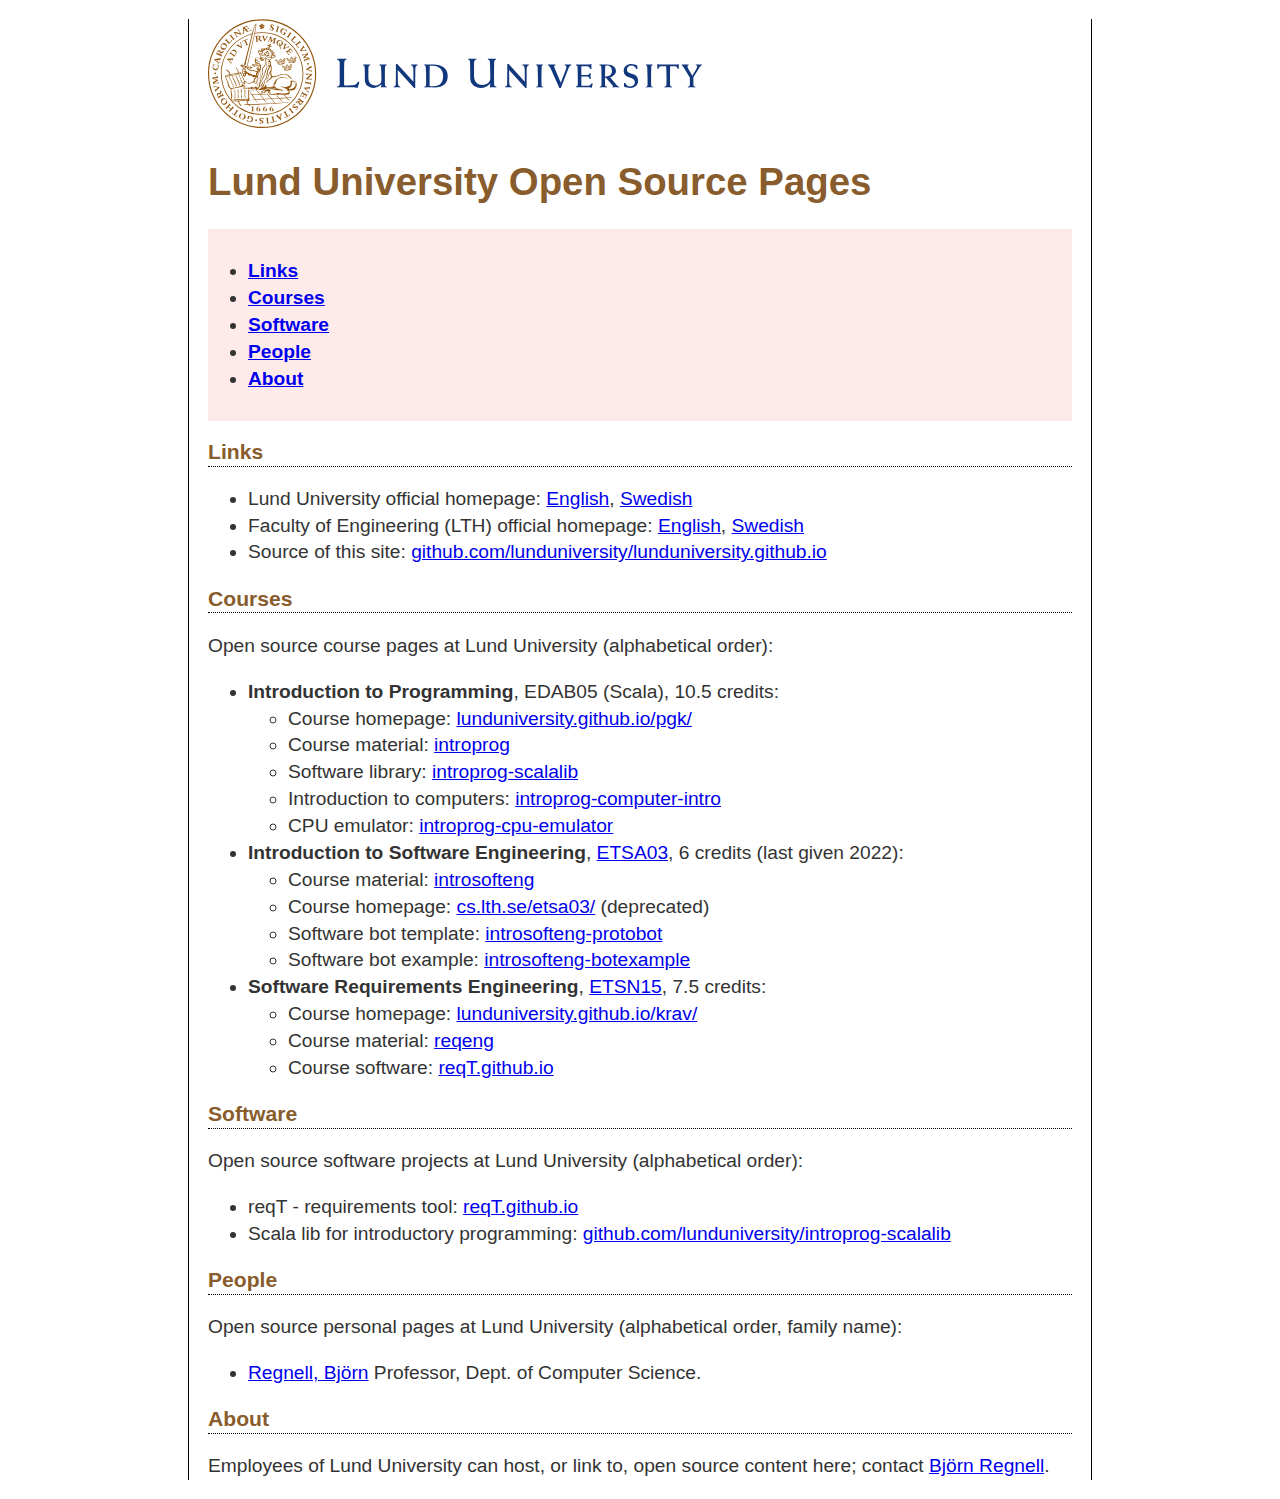
<file: index.html>
<!DOCTYPE html>
<html xmlns="http://www.w3.org/1999/xhtml" lang="" xml:lang="">
<head>
  <meta charset="utf-8" />
  <meta name="generator" content="pandoc" />
  <meta name="viewport" content="width=device-width, initial-scale=1.0, user-scalable=yes" />
  <title>Lund University Open Source Pages</title>
  <style>
    code{white-space: pre-wrap;}
    span.smallcaps{font-variant: small-caps;}
    div.columns{display: flex; gap: min(4vw, 1.5em);}
    div.column{flex: auto; overflow-x: auto;}
    div.hanging-indent{margin-left: 1.5em; text-indent: -1.5em;}
    /* The extra [class] is a hack that increases specificity enough to
       override a similar rule in reveal.js */
    ul.task-list[class]{list-style: none;}
    ul.task-list li input[type="checkbox"] {
      font-size: inherit;
      width: 0.8em;
      margin: 0 0.8em 0.2em -1.6em;
      vertical-align: middle;
    }
    .display.math{display: block; text-align: center; margin: 0.5rem auto;}
  </style>
  <link rel="stylesheet" href="pandoc.css" />
</head>
<body>
<p><a href="https://lunduniversity.github.io/"><img src="https://lunduniversity.github.io/img/logo.svg" alt="Lund University Logo"></a></p>
<header id="title-block-header">
<h1 class="title">Lund University Open Source Pages</h1>
</header>
<nav id="TOC" role="doc-toc">
<ul>
<li><a href="#links" id="toc-links">Links</a></li>
<li><a href="#courses" id="toc-courses">Courses</a></li>
<li><a href="#software" id="toc-software">Software</a></li>
<li><a href="#people" id="toc-people">People</a></li>
<li><a href="#about" id="toc-about">About</a></li>
</ul>
</nav>
<h2 id="links">Links</h2>
<ul>
<li>Lund University official homepage: <a
href="https://www.lunduniversity.lu.se/">English</a>, <a
href="https://www.lu.se/">Swedish</a></li>
<li>Faculty of Engineering (LTH) official homepage: <a
href="https://www.lth.se/english/">English</a>, <a
href="https://www.lth.se/">Swedish</a></li>
<li>Source of this site: <a
href="https://github.com/lunduniversity/lunduniversity.github.io">github.com/lunduniversity/lunduniversity.github.io</a></li>
</ul>
<h2 id="courses">Courses</h2>
<p>Open source course pages at Lund University (alphabetical order):</p>
<ul>
<li><strong>Introduction to Programming</strong>, EDAB05 (Scala), 10.5
credits:
<ul>
<li>Course homepage: <a
href="pgk">lunduniversity.github.io/pgk/</a></li>
<li>Course material: <a
href="https://github.com/lunduniversity/introprog">introprog</a></li>
<li>Software library: <a
href="https://github.com/lunduniversity/introprog-scalalib">introprog-scalalib</a></li>
<li>Introduction to computers: <a
href="https://github.com/lunduniversity/introprog-computer-intro">introprog-computer-intro</a></li>
<li>CPU emulator: <a
href="https://github.com/lunduniversity/introprog-cpu-emulator">introprog-cpu-emulator</a></li>
</ul></li>
<li><strong>Introduction to Software Engineering</strong>, <a
href="https://kurser.lth.se/kursplaner/20_21/ETSA03.html">ETSA03</a>, 6
credits (last given 2022):
<ul>
<li>Course material: <a
href="https://github.com/lunduniversity/introsofteng">introsofteng</a></li>
<li>Course homepage: <a
href="https://cs.lth.se/etsa03/">cs.lth.se/etsa03/</a> (deprecated)</li>
<li>Software bot template: <a
href="https://github.com/lunduniversity/introsofteng-protobot">introsofteng-protobot</a></li>
<li>Software bot example: <a
href="https://github.com/lunduniversity/introsofteng-botexample">introsofteng-botexample</a></li>
</ul></li>
<li><strong>Software Requirements Engineering</strong>, <a
href="https://kurser.lth.se/kursplaner/senaste/ETSN15.html">ETSN15</a>,
7.5 credits:
<ul>
<li>Course homepage: <a
href="krav">lunduniversity.github.io/krav/</a></li>
<li>Course material: <a
href="https://github.com/lunduniversity/reqeng">reqeng</a></li>
<li>Course software: <a
href="https://reqt.github.io/">reqT.github.io</a></li>
</ul></li>
</ul>
<h2 id="software">Software</h2>
<p>Open source software projects at Lund University (alphabetical
order):</p>
<ul>
<li>reqT - requirements tool: <a
href="https://reqt.github.io/">reqT.github.io</a></li>
<li>Scala lib for introductory programming: <a
href="https://github.com/lunduniversity/introprog-scalalib">github.com/lunduniversity/introprog-scalalib</a></li>
</ul>
<h2 id="people">People</h2>
<p>Open source personal pages at Lund University (alphabetical order,
family name):</p>
<ul>
<li><a href="https://cs.lth.se/bjorn-regnell/">Regnell, Björn</a>
Professor, Dept. of Computer Science.</li>
</ul>
<h2 id="about">About</h2>
<p>Employees of Lund University can host, or link to, open source
content here; contact <a href="https://cs.lth.se/bjorn-regnell/">Björn
Regnell</a>.</p>
</body>
</html>
</file>
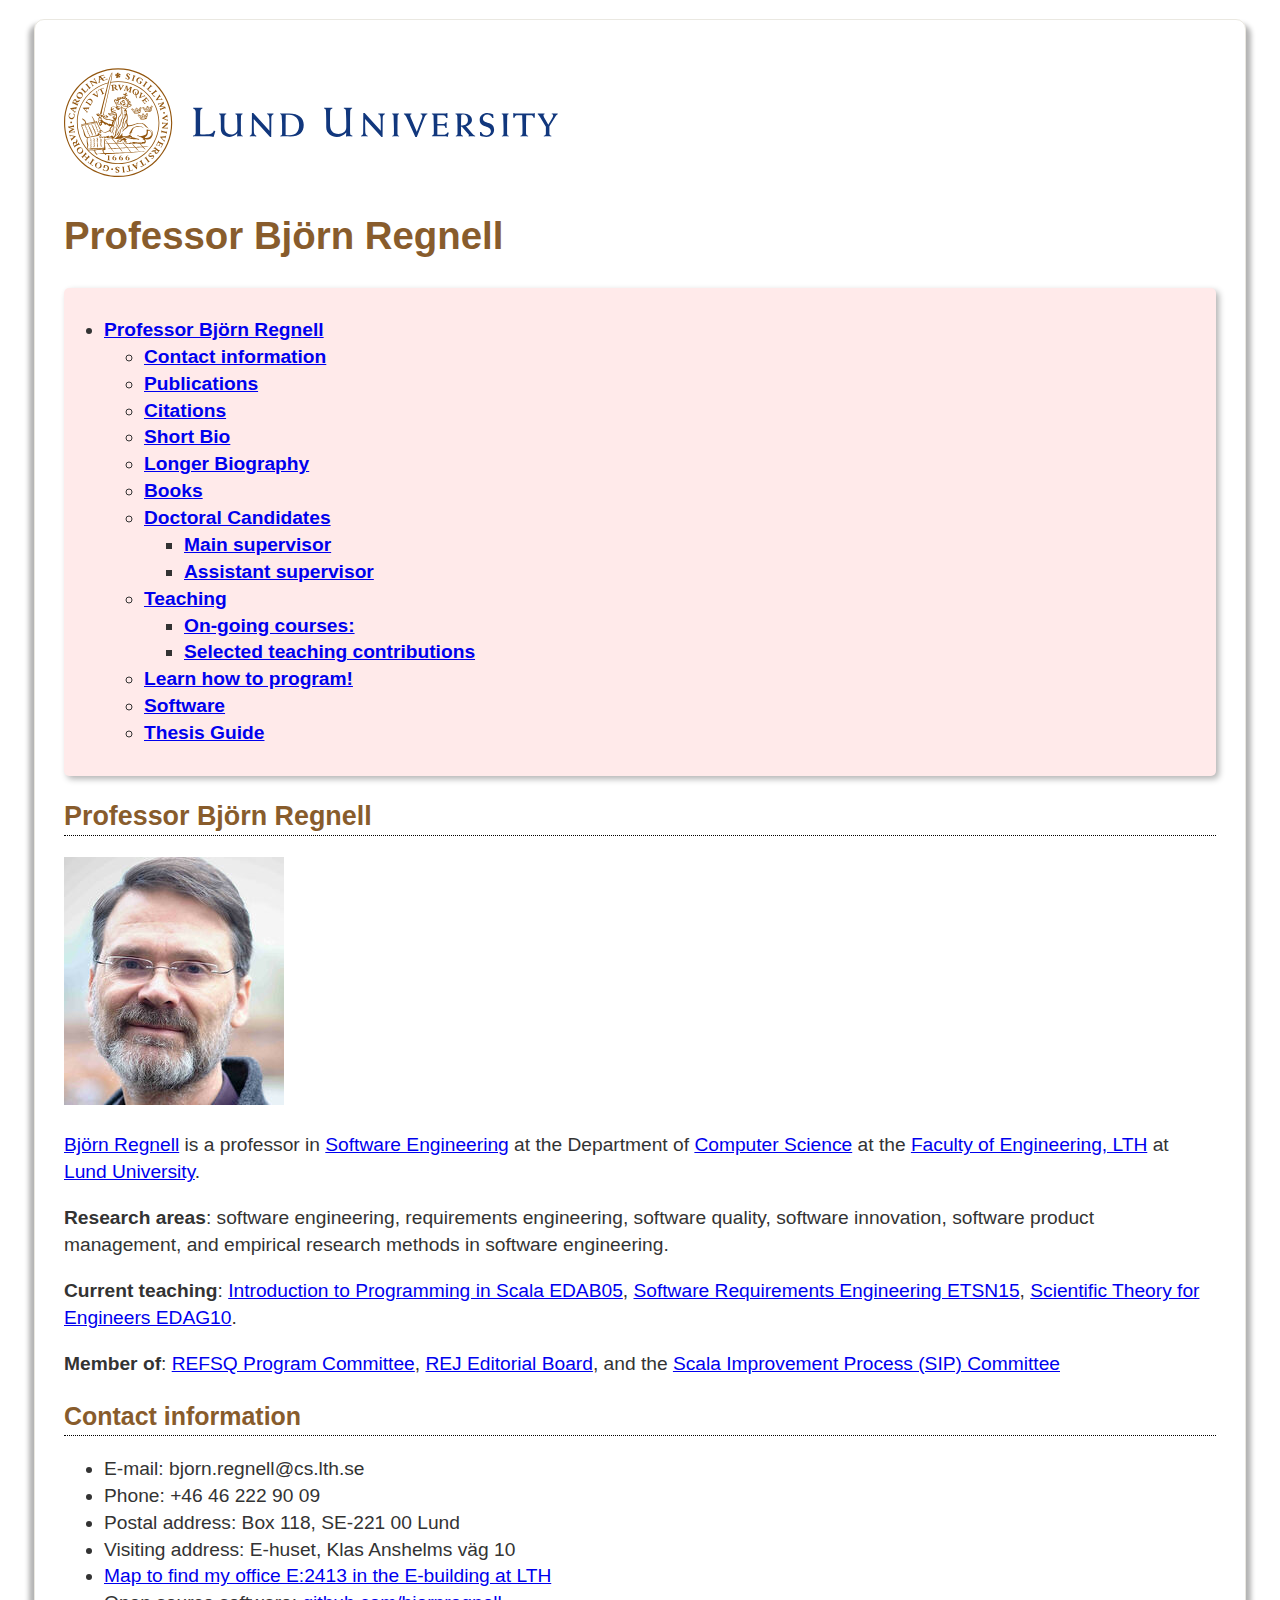
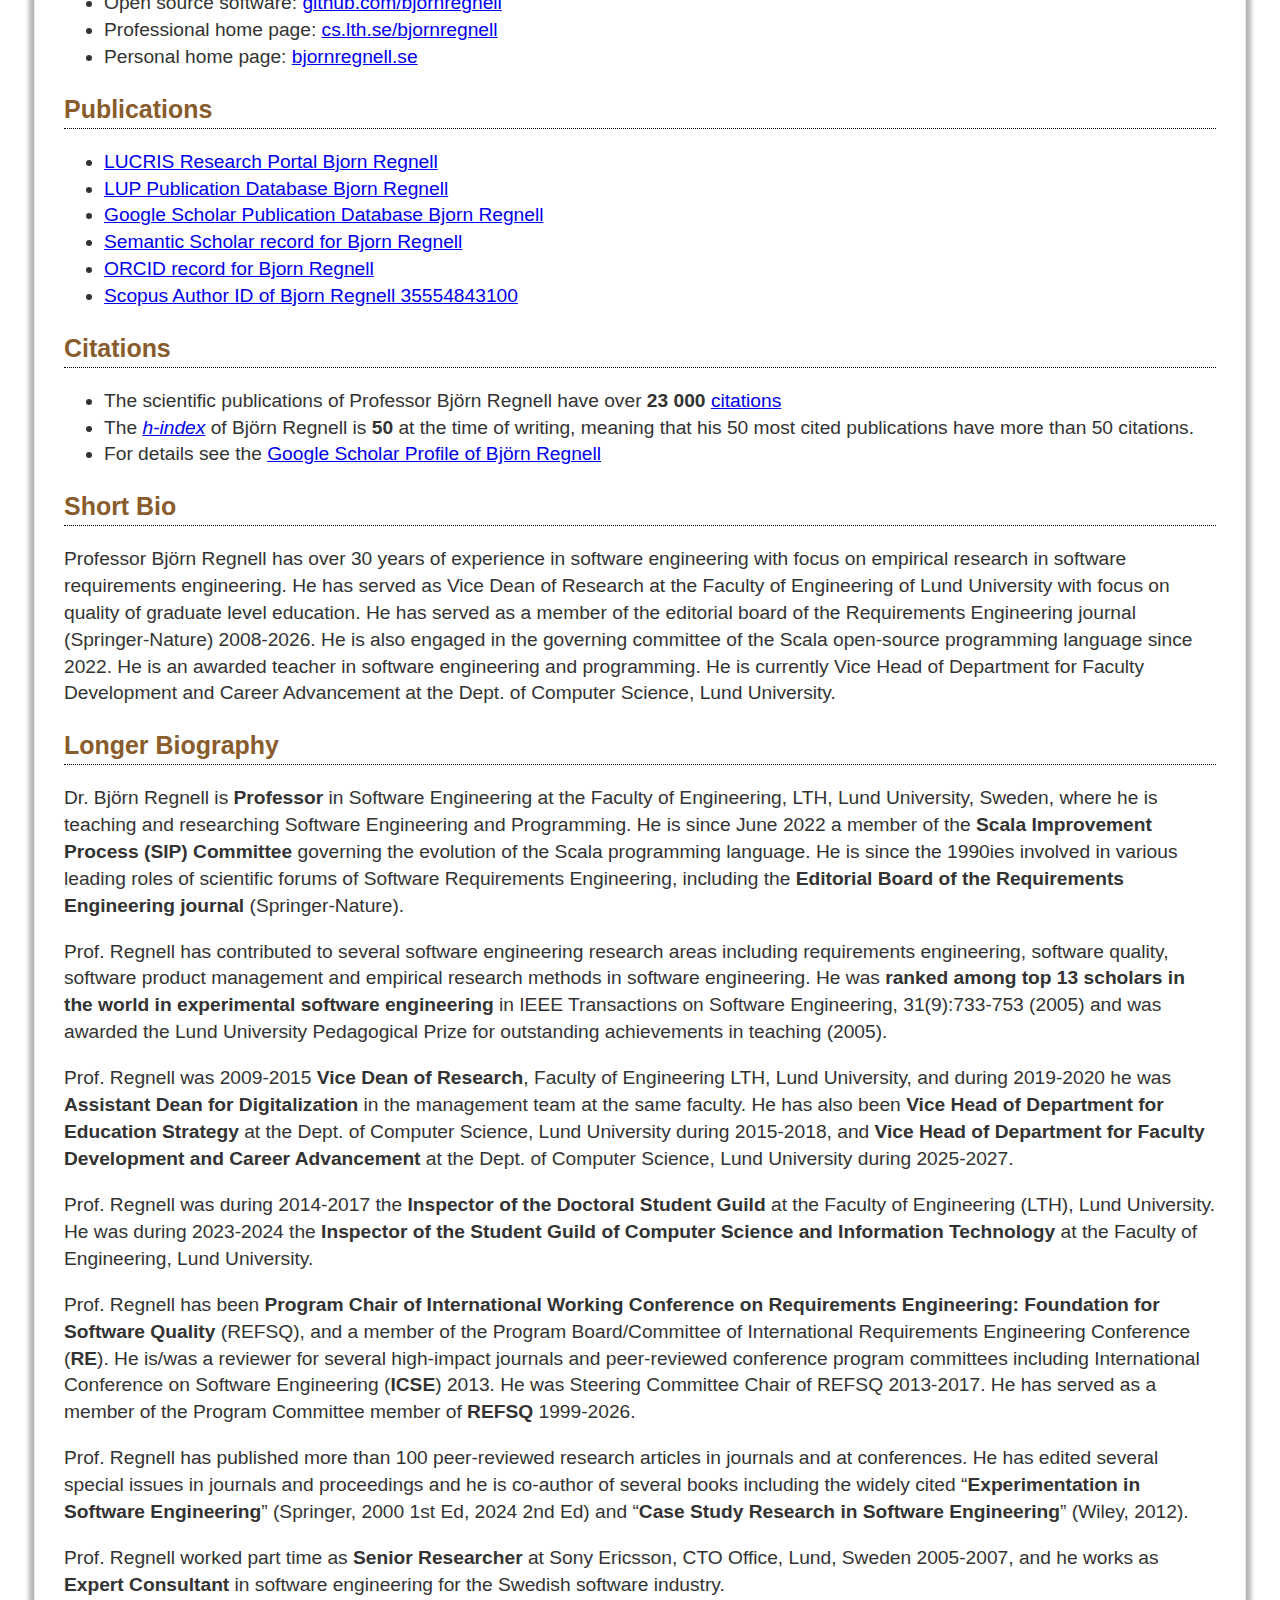
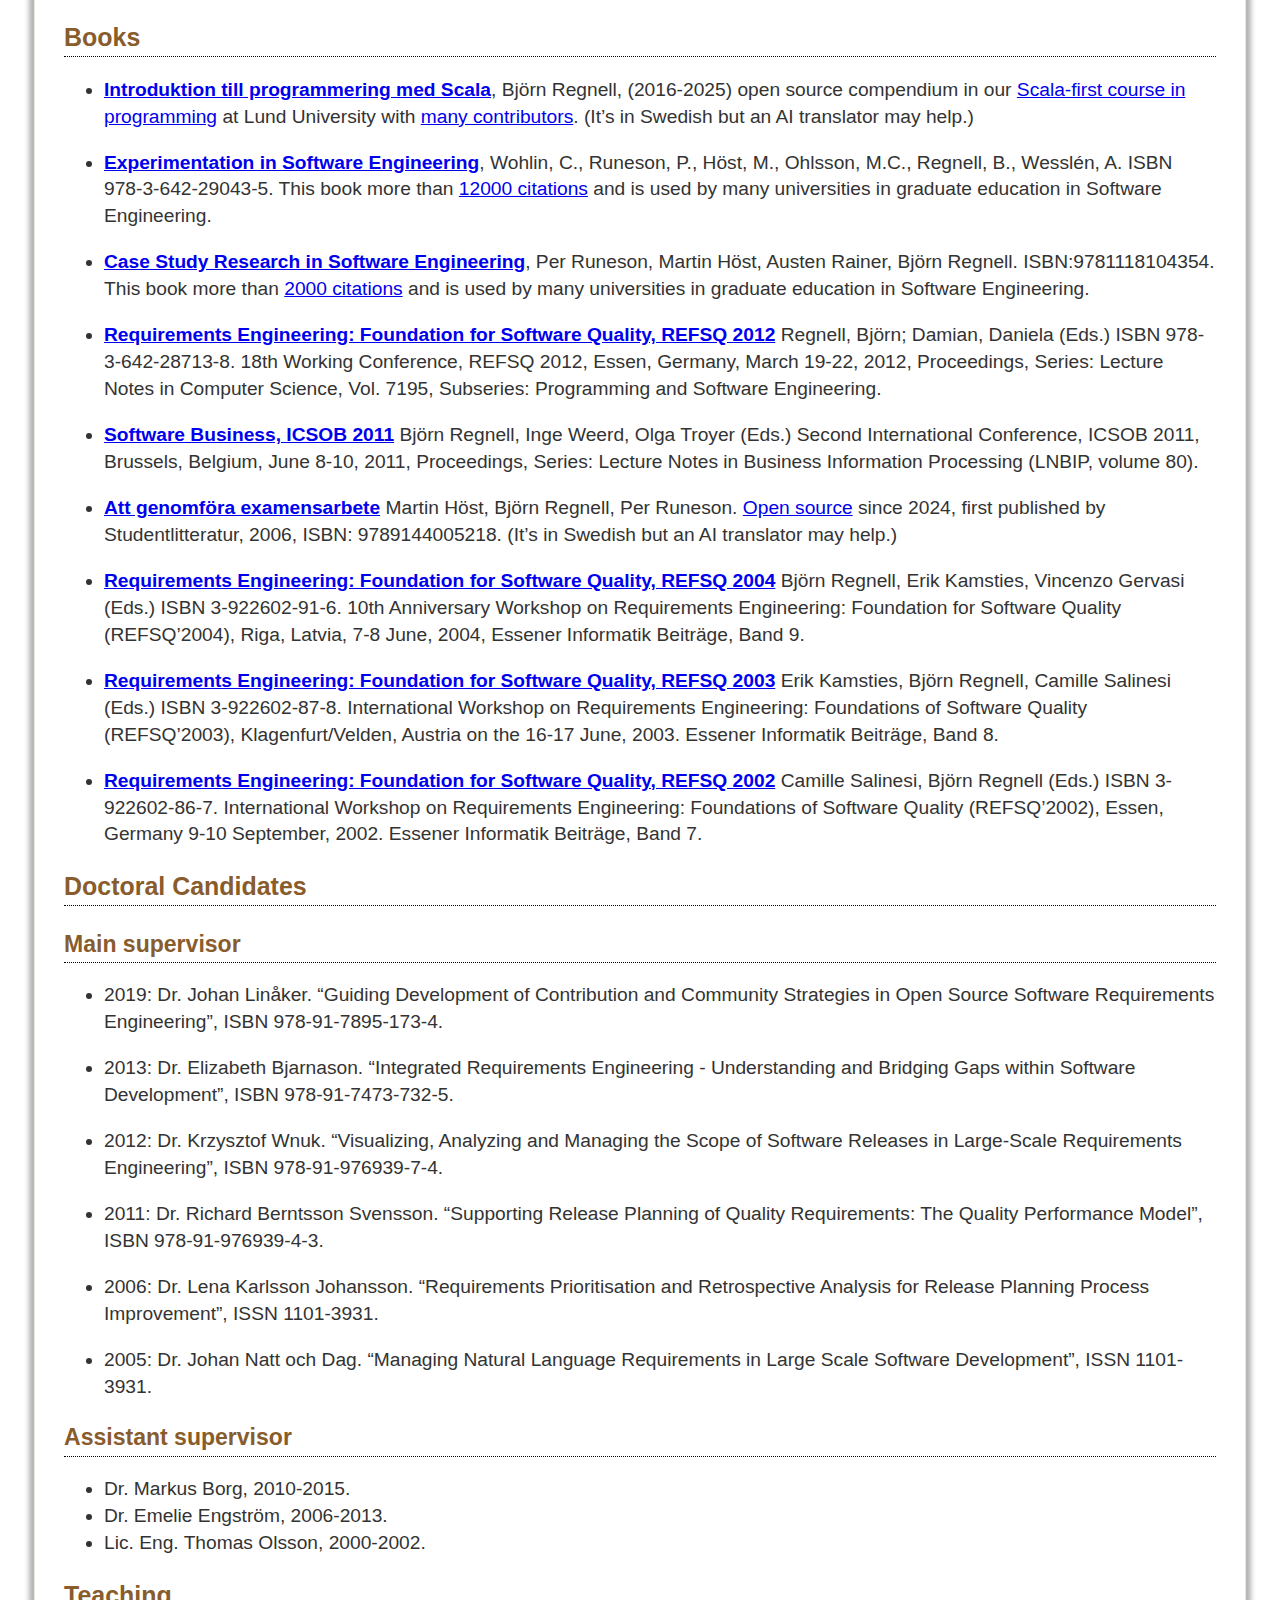
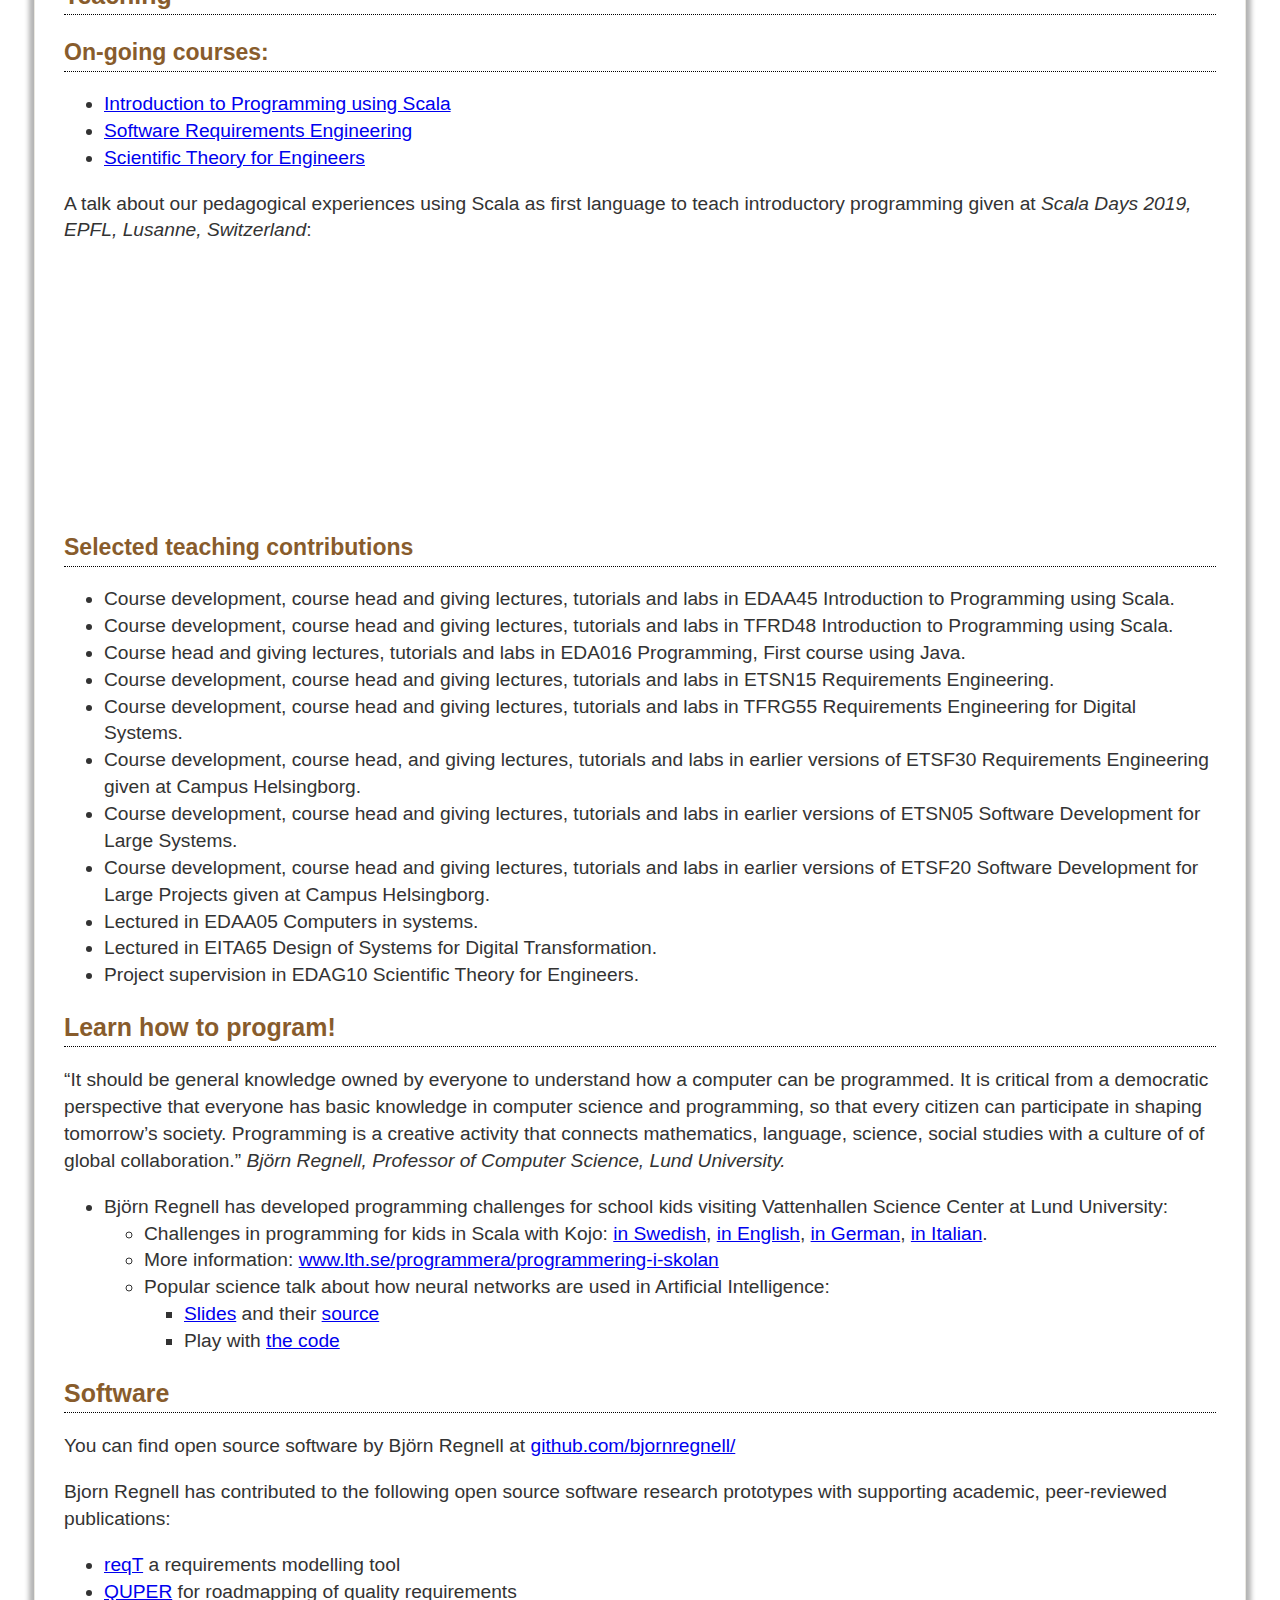
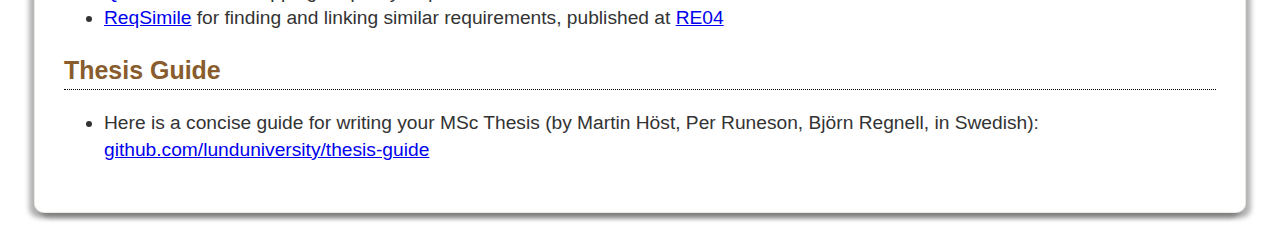
<file: bjornregnell/index.html>
<!DOCTYPE html>
<html xmlns="http://www.w3.org/1999/xhtml" lang="" xml:lang="">
<head>
  <meta charset="utf-8" />
  <meta name="generator" content="pandoc" />
  <meta name="viewport" content="width=device-width, initial-scale=1.0, user-scalable=yes" />
  <title>Professor Björn Regnell</title>
  <style>
    code{white-space: pre-wrap;}
    span.smallcaps{font-variant: small-caps;}
    div.columns{display: flex; gap: min(4vw, 1.5em);}
    div.column{flex: auto; overflow-x: auto;}
    div.hanging-indent{margin-left: 1.5em; text-indent: -1.5em;}
    /* The extra [class] is a hack that increases specificity enough to
       override a similar rule in reveal.js */
    ul.task-list[class]{list-style: none;}
    ul.task-list li input[type="checkbox"] {
      font-size: inherit;
      width: 0.8em;
      margin: 0 0.8em 0.2em -1.6em;
      vertical-align: middle;
    }
    .display.math{display: block; text-align: center; margin: 0.5rem auto;}
  </style>
  <link rel="stylesheet" href="../style.css" />
</head>
<body>
<p id="top">
  <a href="https://lunduniversity.github.io/"
    ><img
      src="https://lunduniversity.github.io/img/logo.svg"
      alt="Lund University Logo"
  /></a>
</p>
<header id="title-block-header">
<h1 class="title">Professor Björn Regnell</h1>
</header>
<nav id="TOC" role="doc-toc">
<ul>
<li><a href="#professor-björn-regnell"
id="toc-professor-björn-regnell">Professor Björn Regnell</a>
<ul>
<li><a href="#contact-information" id="toc-contact-information">Contact
information</a></li>
<li><a href="#publications" id="toc-publications">Publications</a></li>
<li><a href="#citations" id="toc-citations">Citations</a></li>
<li><a href="#short-bio" id="toc-short-bio">Short Bio</a></li>
<li><a href="#longer-biography" id="toc-longer-biography">Longer
Biography</a></li>
<li><a href="#books" id="toc-books">Books</a></li>
<li><a href="#doctoral-candidates" id="toc-doctoral-candidates">Doctoral
Candidates</a>
<ul>
<li><a href="#main-supervisor" id="toc-main-supervisor">Main
supervisor</a></li>
<li><a href="#assistant-supervisor"
id="toc-assistant-supervisor">Assistant supervisor</a></li>
</ul></li>
<li><a href="#teaching" id="toc-teaching">Teaching</a>
<ul>
<li><a href="#on-going-courses" id="toc-on-going-courses">On-going
courses:</a></li>
<li><a href="#selected-teaching-contributions"
id="toc-selected-teaching-contributions">Selected teaching
contributions</a></li>
</ul></li>
<li><a href="#learn-how-to-program" id="toc-learn-how-to-program">Learn
how to program!</a></li>
<li><a href="#software" id="toc-software">Software</a></li>
<li><a href="#thesis-guide" id="toc-thesis-guide">Thesis Guide</a></li>
</ul></li>
</ul>
</nav>
<h1 id="professor-björn-regnell">Professor Björn Regnell</h1>
<p>
<a href="http://www.bjornregnell.se/"><img src="../img/bjorn-regnell-lowres.jpg" alt="Professor Björn Regnell"></a>
</p>
<p><a href="http://www.bjornregnell.se/">Björn Regnell</a> is a
professor in <a href="http://serg.cs.lth.se/">Software Engineering</a>
at the Department of <a href="http://cs.lth.se">Computer Science</a> at
the <a href="https://www.lth.se/english/">Faculty of Engineering,
LTH</a> at <a href="https://www.lunduniversity.lu.se/">Lund
University</a>.</p>
<p><strong>Research areas</strong>: software engineering, requirements
engineering, software quality, software innovation, software product
management, and empirical research methods in software engineering.</p>
<p><strong>Current teaching</strong>: <a
href="https://lunduniversity.github.io/pgk">Introduction to Programming
in Scala EDAB05</a>, <a
href="https://lunduniversity.github.io/krav">Software Requirements
Engineering ETSN15</a>, <a
href="https://kurser.lth.se/lot/course-syllabus/25_26/EDAG10">Scientific
Theory for Engineers EDAG10</a>.</p>
<p><strong>Member of</strong>: <a href="https://refsq.org/">REFSQ
Program Committee</a>, <a
href="https://link.springer.com/journal/766">REJ Editorial Board</a>,
and the <a
href="https://www.scala-lang.org/blog/2022/07/13/scala-improvement-process-reloaded.html">Scala
Improvement Process (SIP) Committee</a></p>
<h2 id="contact-information">Contact information</h2>
<ul>
<li>E-mail: bjorn.regnell@cs.lth.se</li>
<li>Phone: +46 46 222 90 09</li>
<li>Postal address: Box 118, SE-221 00 Lund</li>
<li>Visiting address: E-huset, Klas Anshelms väg 10</li>
<li><a href="https://fileadmin.cs.lth.se/cs/Bilder/rum/E2413.gif">Map to
find my office E:2413 in the E-building at LTH</a></li>
<li>Open source software: <a
href="https://github.com/bjornregnell">github.com/bjornregnell</a></li>
<li>Professional home page: <a
href="https://cs.lth.se/bjornregnell">cs.lth.se/bjornregnell</a></li>
<li>Personal home page: <a
href="http://bjornregnell.se">bjornregnell.se</a></li>
</ul>
<h2 id="publications">Publications</h2>
<ul>
<li><a
href="https://portal.research.lu.se/portal/en/persons/bjoern-regnell(f235ec82-89a4-4178-a07d-ea8f5db12dde)/publications.html?pageSize=250&amp;page=0">LUCRIS
Research Portal Bjorn Regnell</a></li>
<li><a
href="https://lup.lub.lu.se/search/search/person/tts-bre?sort=year.desc&amp;limit=250&amp;start">LUP
Publication Database Bjorn Regnell</a></li>
<li><a
href="http://scholar.google.com/citations?hl=en&amp;user=W37CtAwAAAAJ&amp;pagesize=200">Google
Scholar Publication Database Bjorn Regnell</a></li>
<li><a
href="https://www.semanticscholar.org/author/B.-Regnell/1707872">Semantic
Scholar record for Bjorn Regnell</a></li>
<li><a href="https://orcid.org/0000-0002-9380-6120">ORCID record for
Bjorn Regnell</a></li>
<li><a
href="http://www.scopus.com/inward/authorDetails.url?authorID=35554843100&amp;partnerID=MN8TOARS">Scopus
Author ID of Bjorn Regnell 35554843100</a></li>
</ul>
<h2 id="citations">Citations</h2>
<ul>
<li>The scientific publications of Professor Björn Regnell have over
<strong>23 000</strong> <a
href="http://scholar.google.com/citations?hl=en&amp;user=W37CtAwAAAAJ&amp;pagesize=200">citations</a></li>
<li>The <a
href="https://en.wikipedia.org/wiki/H-index"><em>h-index</em></a> of
Björn Regnell is <strong>50</strong> at the time of writing, meaning
that his 50 most cited publications have more than 50 citations.</li>
<li>For details see the <a
href="http://scholar.google.com/citations?hl=en&amp;user=W37CtAwAAAAJ&amp;pagesize=200">Google
Scholar Profile of Björn Regnell</a></li>
</ul>
<h2 id="short-bio">Short Bio</h2>
<p>Professor Björn Regnell has over 30 years of experience in software
engineering with focus on empirical research in software requirements
engineering. He has served as Vice Dean of Research at the Faculty of
Engineering of Lund University with focus on quality of graduate level
education. He has served as a member of the editorial board of the
Requirements Engineering journal (Springer-Nature) 2008-2026. He is also
engaged in the governing committee of the Scala open-source programming
language since 2022. He is an awarded teacher in software engineering
and programming. He is currently Vice Head of Department for Faculty
Development and Career Advancement at the Dept. of Computer Science,
Lund University.</p>
<h2 id="longer-biography">Longer Biography</h2>
<p>Dr. Björn Regnell is <strong>Professor</strong> in Software
Engineering at the Faculty of Engineering, LTH, Lund University, Sweden,
where he is teaching and researching Software Engineering and
Programming. He is since June 2022 a member of the <strong>Scala
Improvement Process (SIP) Committee</strong> governing the evolution of
the Scala programming language. He is since the 1990ies involved in
various leading roles of scientific forums of Software Requirements
Engineering, including the <strong>Editorial Board of the Requirements
Engineering journal</strong> (Springer-Nature).</p>
<p>Prof. Regnell has contributed to several software engineering
research areas including requirements engineering, software quality,
software product management and empirical research methods in software
engineering. He was <strong>ranked among top 13 scholars in the world in
experimental software engineering</strong> in IEEE Transactions on
Software Engineering, 31(9):733-753 (2005) and was awarded the Lund
University Pedagogical Prize for outstanding achievements in teaching
(2005).</p>
<p>Prof. Regnell was 2009-2015 <strong>Vice Dean of Research</strong>,
Faculty of Engineering LTH, Lund University, and during 2019-2020 he was
<strong>Assistant Dean for Digitalization</strong> in the management
team at the same faculty. He has also been <strong>Vice Head of
Department for Education Strategy</strong> at the Dept. of Computer
Science, Lund University during 2015-2018, and <strong>Vice Head of
Department for Faculty Development and Career Advancement</strong> at
the Dept. of Computer Science, Lund University during 2025-2027.</p>
<p>Prof. Regnell was during 2014-2017 the <strong>Inspector of the
Doctoral Student Guild</strong> at the Faculty of Engineering (LTH),
Lund University. He was during 2023-2024 the <strong>Inspector of the
Student Guild of Computer Science and Information Technology</strong> at
the Faculty of Engineering, Lund University.</p>
<p>Prof. Regnell has been <strong>Program Chair of International Working
Conference on Requirements Engineering: Foundation for Software
Quality</strong> (REFSQ), and a member of the Program Board/Committee of
International Requirements Engineering Conference (<strong>RE</strong>).
He is/was a reviewer for several high-impact journals and peer-reviewed
conference program committees including International Conference on
Software Engineering (<strong>ICSE</strong>) 2013. He was Steering
Committee Chair of REFSQ 2013-2017. He has served as a member of the
Program Committee member of <strong>REFSQ</strong> 1999-2026.</p>
<p>Prof. Regnell has published more than 100 peer-reviewed research
articles in journals and at conferences. He has edited several special
issues in journals and proceedings and he is co-author of several books
including the widely cited “<strong>Experimentation in Software
Engineering</strong>” (Springer, 2000 1st Ed, 2024 2nd Ed) and
“<strong>Case Study Research in Software Engineering</strong>” (Wiley,
2012).</p>
<p>Prof. Regnell worked part time as <strong>Senior Researcher</strong>
at Sony Ericsson, CTO Office, Lund, Sweden 2005-2007, and he works as
<strong>Expert Consultant</strong> in software engineering for the
Swedish software industry.</p>
<h2 id="books">Books</h2>
<ul>
<li><p><a
href="https://fileadmin.cs.lth.se/pgk/compendium.pdf"><strong>Introduktion
till programmering med Scala</strong></a>, Björn Regnell, (2016-2025)
open source compendium in our <a
href="https://lunduniversity.github.io/pgk">Scala-first course in
programming</a> at Lund University with <a
href="https://github.com/lunduniversity/introprog/blob/master/contributors.tex">many
contributors</a>. (It’s in Swedish but an AI translator may
help.)</p></li>
<li><p><a
href="https://link.springer.com/book/10.1007/978-3-662-69306-3"><strong>Experimentation
in Software Engineering</strong></a>, Wohlin, C., Runeson, P., Höst, M.,
Ohlsson, M.C., Regnell, B., Wesslén, A. ISBN 978-3-642-29043-5. This
book more than <a
href="https://scholar.google.com/citations?hl=en&amp;user=W37CtAwAAAAJ&amp;pagesize=200">12000
citations</a> and is used by many universities in graduate education in
Software Engineering.</p></li>
<li><p><a
href="https://onlinelibrary.wiley.com/doi/book/10.1002/9781118181034"><strong>Case
Study Research in Software Engineering</strong></a>, Per Runeson, Martin
Höst, Austen Rainer, Björn Regnell. ISBN:9781118104354. This book more
than <a
href="https://scholar.google.com/citations?hl=en&amp;user=W37CtAwAAAAJ&amp;pagesize=200">2000
citations</a> and is used by many universities in graduate education in
Software Engineering.</p></li>
<li><p><a
href="https://link.springer.com/book/10.1007/978-3-642-28714-5"><strong>Requirements
Engineering: Foundation for Software Quality, REFSQ 2012</strong></a>
Regnell, Björn; Damian, Daniela (Eds.) ISBN 978-3-642-28713-8. 18th
Working Conference, REFSQ 2012, Essen, Germany, March 19-22, 2012,
Proceedings, Series: Lecture Notes in Computer Science, Vol. 7195,
Subseries: Programming and Software Engineering.</p></li>
<li><p><a
href="https://link.springer.com/book/10.1007/978-3-642-21544-5"><strong>Software
Business, ICSOB 2011</strong></a> Björn Regnell, Inge Weerd, Olga Troyer
(Eds.) Second International Conference, ICSOB 2011, Brussels, Belgium,
June 8-10, 2011, Proceedings, Series: Lecture Notes in Business
Information Processing (LNBIP, volume 80).</p></li>
<li><p><a
href="https://github.com/lunduniversity/thesis-guide/releases/tag/v1.0"><strong>Att
genomföra examensarbete</strong></a> Martin Höst, Björn Regnell, Per
Runeson. <a href="https://github.com/lunduniversity/thesis-guide">Open
source</a> since 2024, first published by Studentlitteratur, 2006, ISBN:
9789144005218. (It’s in Swedish but an AI translator may help.)</p></li>
<li><p><a href="https://refsq.org/2004/default.htm"><strong>Requirements
Engineering: Foundation for Software Quality, REFSQ 2004</strong></a>
Björn Regnell, Erik Kamsties, Vincenzo Gervasi (Eds.) ISBN
3-922602-91-6. 10th Anniversary Workshop on Requirements Engineering:
Foundation for Software Quality (REFSQ’2004), Riga, Latvia, 7-8 June,
2004, Essener Informatik Beiträge, Band 9.</p></li>
<li><p><a href="https://refsq.org/2003/default.htm"><strong>Requirements
Engineering: Foundation for Software Quality, REFSQ 2003</strong></a>
Erik Kamsties, Björn Regnell, Camille Salinesi (Eds.) ISBN
3-922602-87-8. International Workshop on Requirements Engineering:
Foundations of Software Quality (REFSQ’2003), Klagenfurt/Velden, Austria
on the 16-17 June, 2003. Essener Informatik Beiträge, Band 8.</p></li>
<li><p><a href="https://refsq.org/2002/default.htm"><strong>Requirements
Engineering: Foundation for Software Quality, REFSQ 2002</strong></a>
Camille Salinesi, Björn Regnell (Eds.) ISBN 3-922602-86-7. International
Workshop on Requirements Engineering: Foundations of Software Quality
(REFSQ’2002), Essen, Germany 9-10 September, 2002. Essener Informatik
Beiträge, Band 7.</p></li>
</ul>
<h2 id="doctoral-candidates">Doctoral Candidates</h2>
<h3 id="main-supervisor">Main supervisor</h3>
<ul>
<li><p>2019: Dr. Johan Linåker. “Guiding Development of Contribution and
Community Strategies in Open Source Software Requirements Engineering”,
ISBN 978-91-7895-173-4.</p></li>
<li><p>2013: Dr. Elizabeth Bjarnason. “Integrated Requirements
Engineering - Understanding and Bridging Gaps within Software
Development”, ISBN 978-91-7473-732-5.</p></li>
<li><p>2012: Dr. Krzysztof Wnuk. “Visualizing, Analyzing and Managing
the Scope of Software Releases in Large-Scale Requirements Engineering”,
ISBN 978-91-976939-7-4.</p></li>
<li><p>2011: Dr. Richard Berntsson Svensson. “Supporting Release
Planning of Quality Requirements: The Quality Performance Model”, ISBN
978-91-976939-4-3.</p></li>
<li><p>2006: Dr. Lena Karlsson Johansson. “Requirements Prioritisation
and Retrospective Analysis for Release Planning Process Improvement”,
ISSN 1101-3931.</p></li>
<li><p>2005: Dr. Johan Natt och Dag. “Managing Natural Language
Requirements in Large Scale Software Development”, ISSN
1101-3931.</p></li>
</ul>
<h3 id="assistant-supervisor">Assistant supervisor</h3>
<ul>
<li>Dr. Markus Borg, 2010-2015.</li>
<li>Dr. Emelie Engström, 2006-2013.</li>
<li>Lic. Eng. Thomas Olsson, 2000-2002.</li>
</ul>
<h2 id="teaching">Teaching</h2>
<h3 id="on-going-courses">On-going courses:</h3>
<ul>
<li><a href="https://lunduniversity.github.io/pgk/">Introduction to
Programming using Scala</a><br />
</li>
<li><a href="https://lunduniversity.github.io/krav/">Software
Requirements Engineering</a></li>
<li><a
href="https://kurser.lth.se/kursplaner/25_26-en/EDAG10.html">Scientific
Theory for Engineers</a></li>
</ul>
<p>A talk about our pedagogical experiences using Scala as first
language to teach introductory programming given at <em>Scala Days 2019,
EPFL, Lusanne, Switzerland</em>:</p>
<iframe width="425" height="240" src="https://www.youtube.com/embed/ii_sC1TfpZY" title="Scala First Lessons from 3 student generations - Björn Regnell" frameborder="0" allow="accelerometer; autoplay; clipboard-write; encrypted-media; gyroscope; picture-in-picture; web-share" referrerpolicy="strict-origin-when-cross-origin" allowfullscreen>
</iframe>
<h3 id="selected-teaching-contributions">Selected teaching
contributions</h3>
<ul>
<li>Course development, course head and giving lectures, tutorials and
labs in EDAA45 Introduction to Programming using Scala.</li>
<li>Course development, course head and giving lectures, tutorials and
labs in TFRD48 Introduction to Programming using Scala.</li>
<li>Course head and giving lectures, tutorials and labs in EDA016
Programming, First course using Java.</li>
<li>Course development, course head and giving lectures, tutorials and
labs in ETSN15 Requirements Engineering.</li>
<li>Course development, course head and giving lectures, tutorials and
labs in TFRG55 Requirements Engineering for Digital Systems.</li>
<li>Course development, course head, and giving lectures, tutorials and
labs in earlier versions of ETSF30 Requirements Engineering given at
Campus Helsingborg.</li>
<li>Course development, course head and giving lectures, tutorials and
labs in earlier versions of ETSN05 Software Development for Large
Systems.</li>
<li>Course development, course head and giving lectures, tutorials and
labs in earlier versions of ETSF20 Software Development for Large
Projects given at Campus Helsingborg.</li>
<li>Lectured in EDAA05 Computers in systems.</li>
<li>Lectured in EITA65 Design of Systems for Digital
Transformation.</li>
<li>Project supervision in EDAG10 Scientific Theory for Engineers.</li>
</ul>
<h2 id="learn-how-to-program">Learn how to program!</h2>
<p>“It should be general knowledge owned by everyone to understand how a
computer can be programmed. It is critical from a democratic perspective
that everyone has basic knowledge in computer science and programming,
so that every citizen can participate in shaping tomorrow’s society.
Programming is a creative activity that connects mathematics, language,
science, social studies with a culture of of global collaboration.”
<em>Björn Regnell, Professor of Computer Science, Lund
University.</em></p>
<ul>
<li>Björn Regnell has developed programming challenges for school kids
visiting Vattenhallen Science Center at Lund University:
<ul>
<li>Challenges in programming for kids in Scala with Kojo: <a
href="http://fileadmin.cs.lth.se/cs/Personal/Bjorn_Regnell/uppdrag.pdf">in
Swedish</a>, <a
href="https://www.lth.se/fileadmin/programvaruportal/programmera/Exercises/kojo-exercise-en.pdf">in
English</a>, <a
href="https://www.lth.se/fileadmin/programvaruportal/programmera/Exercises/kojo-exercise-de.pdf">in
German</a>, <a
href="https://www.lth.se/fileadmin/programvaruportal/programmera/Exercises/kojo-exercise-it.pdf">in
Italian</a>.</li>
<li>More information: <a
href="https://www.lth.se/programmera/programmering-i-skolan/">www.lth.se/programmera/programmering-i-skolan</a></li>
<li>Popular science talk about how neural networks are used in
Artificial Intelligence:
<ul>
<li><a
href="https://github.com/bjornregnell/AI-inside/releases/download/v1.2/ai-inside-bjorn-regnell.pdf">Slides</a>
and their <a
href="https://github.com/bjornregnell/AI-inside">source</a></li>
<li>Play with <a href="https://github.com/bjornregnell/scai">the
code</a></li>
</ul></li>
</ul></li>
</ul>
<h2 id="software">Software</h2>
<p>You can find open source software by Björn Regnell at <a
href="https://github.com/bjornregnell/">github.com/bjornregnell/</a></p>
<p>Bjorn Regnell has contributed to the following open source software
research prototypes with supporting academic, peer-reviewed
publications:</p>
<ul>
<li><a href="https://github.com/reqT">reqT</a> a requirements modelling
tool</li>
<li><a
href="https://portal.research.lu.se/sv/publications/a-prototype-tool-for-quper-to-support-release-planning-of-quality">QUPER</a>
for roadmapping of quality requirements</li>
<li><a href="http://reqsimile.sourceforge.net/">ReqSimile</a> for
finding and linking similar requirements, published at <a
href="https://portal.research.lu.se/en/publications/speeding-up-requirements-management-in-a-product-software-company">RE04</a></li>
</ul>
<h2 id="thesis-guide">Thesis Guide</h2>
<ul>
<li>Here is a concise guide for writing your MSc Thesis (by Martin Höst,
Per Runeson, Björn Regnell, in Swedish): <a
href="https://github.com/lunduniversity/thesis-guide/releases/">github.com/lunduniversity/thesis-guide</a></li>
</ul>
</body>
</html>
</file>
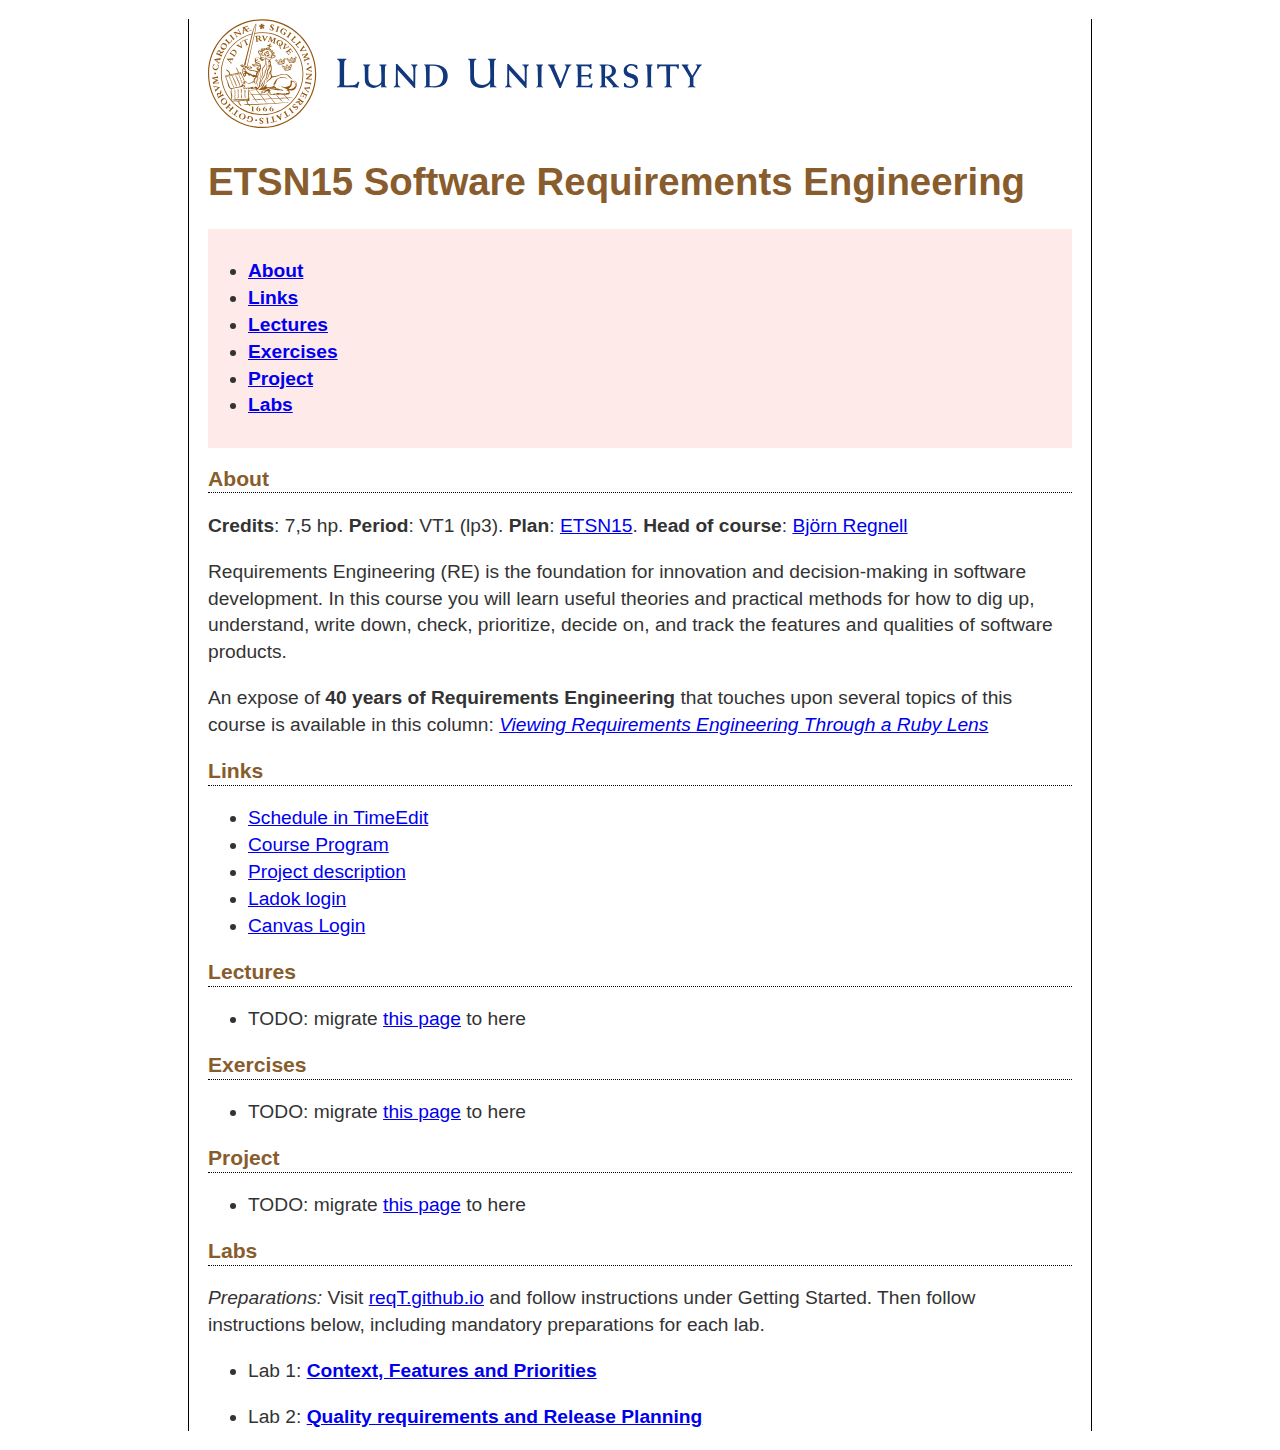
<file: krav/index.html>
<!DOCTYPE html>
<html xmlns="http://www.w3.org/1999/xhtml" lang="" xml:lang="">
<head>
  <meta charset="utf-8" />
  <meta name="generator" content="pandoc" />
  <meta name="viewport" content="width=device-width, initial-scale=1.0, user-scalable=yes" />
  <title>ETSN15 Software Requirements Engineering</title>
  <style>
    code{white-space: pre-wrap;}
    span.smallcaps{font-variant: small-caps;}
    div.columns{display: flex; gap: min(4vw, 1.5em);}
    div.column{flex: auto; overflow-x: auto;}
    div.hanging-indent{margin-left: 1.5em; text-indent: -1.5em;}
    /* The extra [class] is a hack that increases specificity enough to
       override a similar rule in reveal.js */
    ul.task-list[class]{list-style: none;}
    ul.task-list li input[type="checkbox"] {
      font-size: inherit;
      width: 0.8em;
      margin: 0 0.8em 0.2em -1.6em;
      vertical-align: middle;
    }
    .display.math{display: block; text-align: center; margin: 0.5rem auto;}
  </style>
  <link rel="stylesheet" href="../pandoc.css" />
</head>
<body>
<p><a href="https://lunduniversity.github.io/"><img src="https://lunduniversity.github.io/img/logo.svg" alt="Lund University Logo"></a></p>
<header id="title-block-header">
<h1 class="title">ETSN15 Software Requirements Engineering</h1>
</header>
<nav id="TOC" role="doc-toc">
<ul>
<li><a href="#about" id="toc-about">About</a></li>
<li><a href="#links" id="toc-links">Links</a></li>
<li><a href="#lectures" id="toc-lectures">Lectures</a></li>
<li><a href="#exercises" id="toc-exercises">Exercises</a></li>
<li><a href="#project" id="toc-project">Project</a></li>
<li><a href="#labs" id="toc-labs">Labs</a></li>
</ul>
</nav>
<h2 id="about">About</h2>
<p><strong>Credits</strong>: 7,5 hp. <strong>Period</strong>: VT1 (lp3).
<strong>Plan</strong>: <a
href="https://kurser.lth.se/kursplaner/senaste/ETSN15.html">ETSN15</a>.
<strong>Head of course</strong>: <a
href="http://cs.lth.se/bjornregnell">Björn Regnell</a></p>
<p>Requirements Engineering (RE) is the foundation for innovation and
decision-making in software development. In this course you will learn
useful theories and practical methods for how to dig up, understand,
write down, check, prioritize, decide on, and track the features and
qualities of software products.</p>
<p>An expose of <strong>40 years of Requirements Engineering</strong>
that touches upon several topics of this course is available in this
column: <a href="http://fileadmin.cs.lth.se/krav/RE40.pdf"><em>Viewing
Requirements Engineering Through a Ruby Lens</em></a></p>
<h2 id="links">Links</h2>
<ul>
<li><a href="https://cs.lth.se/krav/schema/">Schedule in
TimeEdit</a></li>
<li><a
href="https://github.com/lunduniversity/reqeng/blob/master/course-program/2025/program-ETSN15.pdf">Course
Program</a></li>
<li><a
href="https://github.com/lunduniversity/reqeng/blob/master/course-project/2025/project-ETSN15.pdf">Project
description</a></li>
<li><a
href="https://www.student.ladok.se/student/app/studentwebb/">Ladok
login</a></li>
<li><a href="https://canvas.education.lu.se/courses/33703">Canvas
Login</a></li>
</ul>
<h2 id="lectures">Lectures</h2>
<ul>
<li>TODO: migrate <a href="https://cs.lth.se/krav/project/">this
page</a> to here</li>
</ul>
<h2 id="exercises">Exercises</h2>
<ul>
<li>TODO: migrate <a href="https://cs.lth.se/krav/project/">this
page</a> to here</li>
</ul>
<h2 id="project">Project</h2>
<ul>
<li>TODO: migrate <a href="https://cs.lth.se/krav/project/">this
page</a> to here</li>
</ul>
<h2 id="labs">Labs</h2>
<p><em>Preparations:</em> Visit <a
href="https://reqt.github.io/">reqT.github.io</a> and follow
instructions under Getting Started. Then follow instructions below,
including mandatory preparations for each lab.</p>
<ul>
<li><p>Lab 1: <a
href="https://github.com/reqT/reqT/blob/4.x/docs/lab1.md"><strong>Context,
Features and Priorities</strong></a></p></li>
<li><p>Lab 2: <a
href="https://github.com/reqT/reqT/blob/4.x/docs/lab2.md"><strong>Quality
requirements and Release Planning</strong></a></p></li>
</ul>
</body>
</html>
</file>
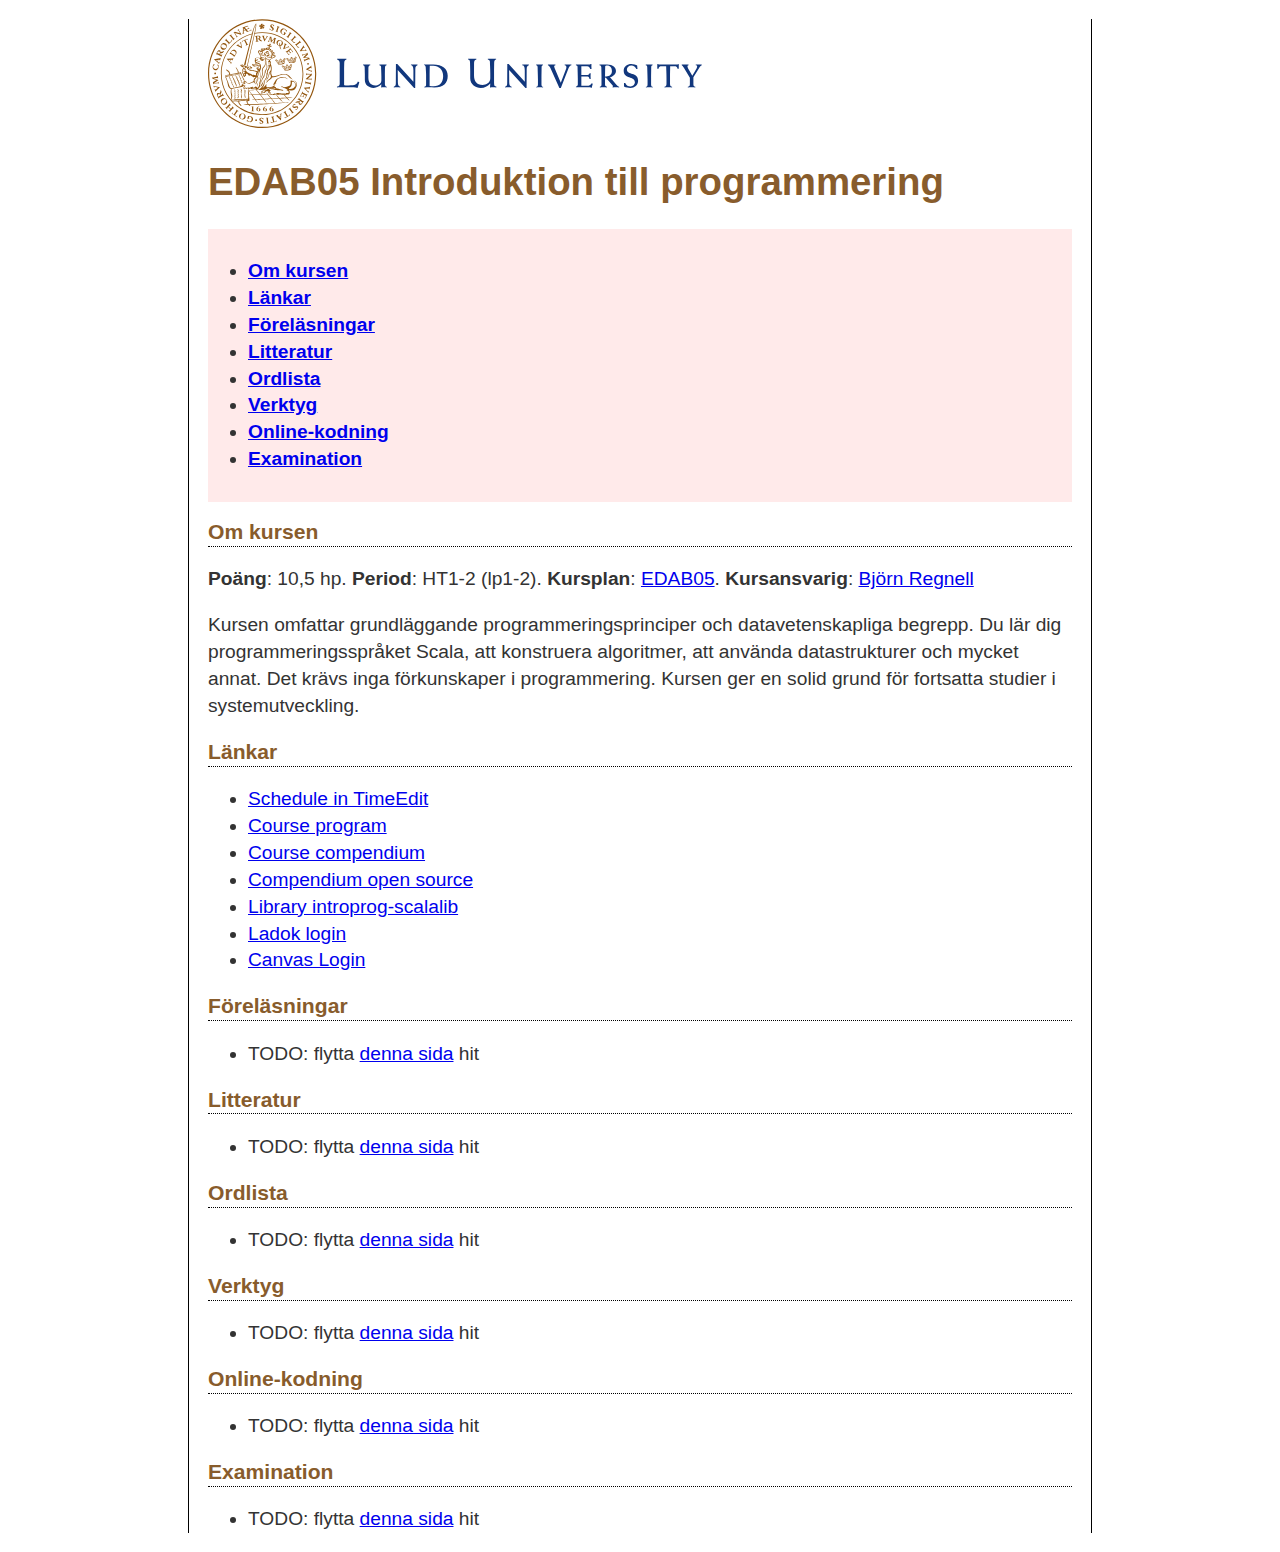
<file: pgk/index.html>
<!DOCTYPE html>
<html xmlns="http://www.w3.org/1999/xhtml" lang="" xml:lang="">
<head>
  <meta charset="utf-8" />
  <meta name="generator" content="pandoc" />
  <meta name="viewport" content="width=device-width, initial-scale=1.0, user-scalable=yes" />
  <title>EDAB05 Introduktion till programmering</title>
  <style>
    code{white-space: pre-wrap;}
    span.smallcaps{font-variant: small-caps;}
    div.columns{display: flex; gap: min(4vw, 1.5em);}
    div.column{flex: auto; overflow-x: auto;}
    div.hanging-indent{margin-left: 1.5em; text-indent: -1.5em;}
    /* The extra [class] is a hack that increases specificity enough to
       override a similar rule in reveal.js */
    ul.task-list[class]{list-style: none;}
    ul.task-list li input[type="checkbox"] {
      font-size: inherit;
      width: 0.8em;
      margin: 0 0.8em 0.2em -1.6em;
      vertical-align: middle;
    }
    .display.math{display: block; text-align: center; margin: 0.5rem auto;}
  </style>
  <link rel="stylesheet" href="../pandoc.css" />
</head>
<body>
<p><a href="https://lunduniversity.github.io/"><img src="https://lunduniversity.github.io/img/logo.svg" alt="Lund University Logo"></a></p>
<header id="title-block-header">
<h1 class="title">EDAB05 Introduktion till programmering</h1>
</header>
<nav id="TOC" role="doc-toc">
<ul>
<li><a href="#om-kursen" id="toc-om-kursen">Om kursen</a></li>
<li><a href="#länkar" id="toc-länkar">Länkar</a></li>
<li><a href="#föreläsningar"
id="toc-föreläsningar">Föreläsningar</a></li>
<li><a href="#litteratur" id="toc-litteratur">Litteratur</a></li>
<li><a href="#ordlista" id="toc-ordlista">Ordlista</a></li>
<li><a href="#verktyg" id="toc-verktyg">Verktyg</a></li>
<li><a href="#online-kodning"
id="toc-online-kodning">Online-kodning</a></li>
<li><a href="#examination" id="toc-examination">Examination</a></li>
</ul>
</nav>
<h2 id="om-kursen">Om kursen</h2>
<p><strong>Poäng</strong>: 10,5 hp. <strong>Period</strong>: HT1-2
(lp1-2). <strong>Kursplan</strong>: <a
href="https://kurser.lth.se/kursplaner/senaste/EDAB05.html">EDAB05</a>.
<strong>Kursansvarig</strong>: <a
href="http://cs.lth.se/bjornregnell">Björn Regnell</a></p>
<p>Kursen omfattar grundläggande programmeringsprinciper och
datavetenskapliga begrepp. Du lär dig programmeringsspråket Scala, att
konstruera algoritmer, att använda datastrukturer och mycket annat. Det
krävs inga förkunskaper i programmering. Kursen ger en solid grund för
fortsatta studier i systemutveckling.</p>
<h2 id="länkar">Länkar</h2>
<ul>
<li><a href="https://cs.lth.se/pgk/schema/timeedit/">Schedule in
TimeEdit</a></li>
<li><a href="https://fileadmin.cs.lth.se/pgk/courseplan.pdf">Course
program</a></li>
<li><a href="https://cs.lth.se/pgk/kompendium/">Course
compendium</a></li>
<li><a href="http://github.com/lunduniversity/introprog">Compendium open
source</a></li>
<li><a
href="http://github.com/lunduniversity/introprog-scalalib">Library
introprog-scalalib</a></li>
<li><a
href="https://www.student.ladok.se/student/app/studentwebb/">Ladok
login</a></li>
<li><a href="https://canvas.education.lu.se/courses/31677">Canvas
Login</a></li>
</ul>
<h2 id="föreläsningar">Föreläsningar</h2>
<ul>
<li>TODO: flytta <a href="https://cs.lth.se/pgk/foerelaesningar/">denna
sida</a> hit</li>
</ul>
<h2 id="litteratur">Litteratur</h2>
<ul>
<li>TODO: flytta <a href="https://cs.lth.se/pgk/litteratur/">denna
sida</a> hit</li>
</ul>
<h2 id="ordlista">Ordlista</h2>
<ul>
<li>TODO: flytta <a href="https://cs.lth.se/pgk/ordlista/">denna
sida</a> hit</li>
</ul>
<h2 id="verktyg">Verktyg</h2>
<ul>
<li>TODO: flytta <a href="https://cs.lth.se/pgk/verktyg/">denna sida</a>
hit</li>
</ul>
<h2 id="online-kodning">Online-kodning</h2>
<ul>
<li>TODO: flytta <a href="https://cs.lth.se/pgk/code-online/">denna
sida</a> hit</li>
</ul>
<h2 id="examination">Examination</h2>
<ul>
<li>TODO: flytta <a href="https://cs.lth.se/pgk/examination/">denna
sida</a> hit</li>
</ul>
</body>
</html>
</file>
<file: pandoc.css>
body {
  margin: auto;
  padding-right: 1em;
  padding-left: 1em;
  max-width: 45em; 
  border-left: 1px solid black;
  border-right: 1px solid black;
  color: black;
  font-family: ui-sans-serif, Verdana, Helvetica, ui-sans-serif, sans-serif;
  font-size: 120%;
  line-height: 140%;
  color: #333; 
}
pre {
  border: 1px dotted gray;
  background-color: #f3f3f3;
  color: #111111;
  padding: 0.5em;
}
code {
  font-family: 'Liberation Mono', 'DejaVu Sans Mono', 'Consolas', 'Ubuntu Mono', 'Courier New', Courier, ui-monospace, monospace;
  font-size: 100%;
  line-height: 140%;
}
h1 a, h2 a, h3 a, h4 a, h5 a { 
  text-decoration: none;
  color: #7a5ada; 
}

h1, h2, h3, h4, h5 { 
  font-family: 'Helvetica Neue', 'Arial Nova', 'Liberation Sans', Arimo, Helvetica, Arial, sans-serif;

  font-weight: bold;
  border-bottom: 1px dotted black;
  color: #885c2c; }
h1 {
      font-size: 130%;
}

h2 {
      font-size: 110%;
}

h3 {
      font-size: 95%;
}

h4 {
      font-size: 90%;
      font-style: italic;
}

h5 {
      font-size: 90%;
      font-style: italic;
}

h1.title {
      font-size: 200%;
      font-weight: bold;
      padding-top: 0.2em;
      padding-bottom: 0.2em;
      text-align: left;
      border: none;
}

dt code {
      font-weight: bold;
}
dd p {
      margin-top: 0;
}

#footer, #TOC {
  background-color: #ffeaea;
  font-weight: bold;
}

#footer{
      padding-top: 1em;
      padding-bottom: 1em;
      text-align: center;
      font-size: 90%;
    }

#TOC {
  padding-top: 0.5em;
  padding-bottom: 0.5em;
}

#header {
  text-align: left;
  font-size: 110%;
}

.headimg {
  display: block;
  margin-left: auto;
  margin-right: auto;
  width: 15%;
}

#downloadButtons {
  text-align: left;
  margin-left: auto;
  margin-right: auto;
  width: 100%;
}

button {
  background-color: #07a715; /* Green */
  border-radius: 10px;
  border: 5px solid #0d770a;  color: rgb(255, 255, 255);
  padding: 0.4em 0.7em;
  text-align: center;
  text-decoration: none;
  display: inline-block;
  font-size: 120%;
  font-family: ui-sans-serif, Verdana, Helvetica, ui-sans-serif, sans-serif;
  font-weight: bold;

}

button a {
  text-decoration: none;
  color: #ffffff; 
}

.button:hover {
  background-color:#37c200;
  transition: 0.3s;
}

.button:active {
  background-color: #e4d500;
}
</file>
<file: style.css>
body {
  margin: 1em auto;
  padding: 1.5em;
  max-width: min(90%, 60em);
  border: 1px solid rgba(214, 210, 196, .5);
  border-radius: 10px;
  box-shadow: -5px 5px 5px rgba(0, 0, 0, .3), 5px 5px 5px rgba(0, 0, 0, .3);
  font-family: ui-sans-serif, Verdana, Helvetica, sans-serif;
  font-size: 120%;
  line-height: 140%;
  color: #333;
}

pre {
  border: 1px dotted gray;
  background-color: #f3f3f3;
  color: #111111;
  padding: 0.5em;
}

code {
  font-family: 'Liberation Mono', 'DejaVu Sans Mono', 'Consolas', 'Ubuntu Mono', 'Courier New', Courier, ui-monospace, monospace;
  font-size: 100%;
  line-height: 140%;
}

h1 a, h2 a, h3 a, h4 a, h5 a {
  text-decoration: none;
  color: #7a5ada;
}

h1, h2, h3, h4, h5 {
  font-family: 'Helvetica Neue', 'Arial Nova', 'Liberation Sans', Arimo, Helvetica, Arial, sans-serif;
  font-weight: bold;
  border-bottom: 1px dotted black;
  color: #885c2c;
  padding: 0.2em 0;
  margin: 0.8em 0;
}

h1 {
  font-size: 140%;
}

h2 {
  font-size: 130%;
}

h3 {
  font-size: 120%;
}

h4 {
  font-size: 95%;
  font-style: italic;
}

h5 {
  font-size: 85%;
  font-weight: 700;
}

h1.title {
  font-size: 200%;
  font-weight: bold;
  padding-top: 0.2em;
  padding-bottom: 0.2em;
  text-align: left;
  border: none;
}

dt code {
  font-weight: bold;
}

dd p {
  margin-top: 0;
}

#footer, #TOC {
  background-color: #ffeaea;
  font-weight: bold;
}

#footer {
  padding-top: 1em;
  padding-bottom: 1em;
  text-align: center;
  font-size: 90%;
}

#TOC {
  padding-top: 0.5em;
  padding-bottom: 0.5em;
  border-radius: 5px;
  box-shadow: 3px 3px 6px rgba(0, 0, 0, .3);
}

#header {
  text-align: left;
  font-size: 110%;
}

.headimg {
  display: block;
  margin-left: auto;
  margin-right: auto;
  width: 15%;
}

#downloadButtons {
  text-align: left;
  margin-left: auto;
  margin-right: auto;
  width: 100%;
}

button {
  background-color: #07a715;
  /* Green */
  border-radius: 10px;
  border: 5px solid #0d770a;
  color: rgb(255, 255, 255);
  padding: 0.4em 0.7em;
  text-align: center;
  text-decoration: none;
  display: inline-block;
  font-size: 120%;
  font-family: ui-sans-serif, Verdana, Helvetica, sans-serif;
  font-weight: bold;

}

button a {
  text-decoration: none;
  color: #ffffff;
}

.button:hover {
  background-color: #37c200;
  transition: 0.3s;
}

.button:active {
  background-color: #e4d500;
}

table {
  border: 1px solid rgb(156, 97, 20);
  border-collapse: collapse;
  width: 100%;
  font-size: 1rem;
}

table th {
  background-color: rgb(156, 97, 20);
  color: white;
  padding: 0.5em;
}

table td {
  padding: 0.5em;
  border-bottom: 1px solid #ddd;
}

table tr:hover {
  background-color: #f5f5f5;
}

table tr:nth-child(even) {
  background-color: #f9f9f9;
}

table tr:nth-child(odd) {
  background-color: #ffffff;
}
</file>
